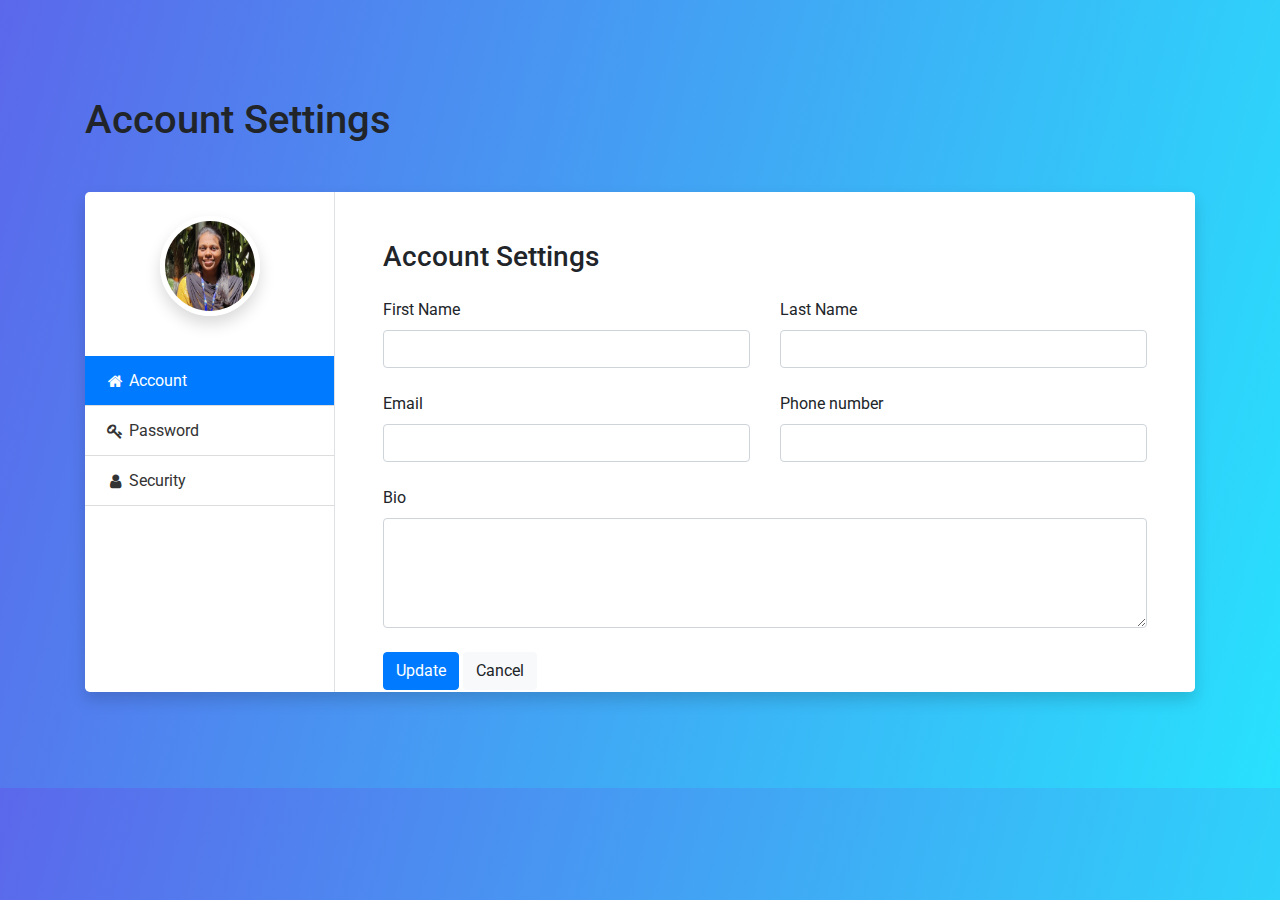
<file: OTP project/acc.html>
<!DOCTYPE html>
<html lang="en">
<head>
	<meta charset="UTF-8">
	<title>Account Settings</title>
	<meta content="width=device-width, initial-scale=1, maximum-scale=1, user-scalable=no" name="viewport">
	<link rel="stylesheet" type="text/css" href="https://stackpath.bootstrapcdn.com/bootstrap/4.3.1/css/bootstrap.min.css">
	<link rel="stylesheet" href="https://stackpath.bootstrapcdn.com/font-awesome/4.7.0/css/font-awesome.min.css">
	<link rel="stylesheet" type="text/css" href="style2.css">
</head>
<body>
	<section class="py-5 my-5">
		<div class="container">
			<h1 class="mb-5">Account Settings</h1>
			<div class="bg-white shadow rounded-lg d-block d-sm-flex">
				<div class="profile-tab-nav border-right">
					<div class="p-4">
						<div class="img-circle text-center mb-3">
							<img src="images\flo.jpg" alt="Image" class="shadow">
						</div>
						<h4 class="text-center"></h4>
					</div>
					<div class="nav flex-column nav-pills" id="v-pills-tab" role="tablist" aria-orientation="vertical">
						<a class="nav-link active" id="account-tab" data-toggle="pill" href="#account" role="tab" aria-controls="account" aria-selected="true">
							<i class="fa fa-home text-center mr-1"></i> 
							Account
						</a>
						<a class="nav-link" id="password-tab" data-toggle="pill" href="#password" role="tab" aria-controls="password" aria-selected="false">
							<i class="fa fa-key text-center mr-1"></i> 
							Password
						</a>
						<a class="nav-link" id="security-tab" data-toggle="pill" href="#security" role="tab" aria-controls="security" aria-selected="false">
							<i class="fa fa-user text-center mr-1"></i> 
							Security
						</a>
						
					</div>
				</div>
				<div class="tab-content p-4 p-md-5" id="v-pills-tabContent">
					<div class="tab-pane fade show active" id="account" role="tabpanel" aria-labelledby="account-tab">
						<h3 class="mb-4">Account Settings</h3>
						<div class="row">
							<div class="col-md-6">
								<div class="form-group">
								  	<label>First Name</label>
								  	<input type="text" class="form-control" value="">
								</div>
							</div>
							<div class="col-md-6">
								<div class="form-group">
								  	<label>Last Name</label>
								  	<input type="text" class="form-control" value="">
								</div>
							</div>
							<div class="col-md-6">
								<div class="form-group">
								  	<label>Email</label>
								  	<input type="text" class="form-control" value="">
								</div>
							</div>
							<div class="col-md-6">
								<div class="form-group">
								  	<label>Phone number</label>
								  	<input type="text" class="form-control" value="">
								</div>
							</div>
							<div class="col-md-12">
								<div class="form-group">
								  	<label>Bio</label>
									<textarea class="form-control" rows="4">	</textarea>
								</div>
							</div>
						</div>
						<div>
							<button class="btn btn-primary">Update</button>
							<button class="btn btn-light">Cancel</button>
						</div>
					</div>
					<div class="tab-pane fade" id="password" role="tabpanel" aria-labelledby="password-tab">
						<h3 class="mb-4">Password Settings</h3>
						<div class="row">
							<div class="col-md-6">
								<div class="form-group">
								  	<label>Old password</label>
								  	<input type="password" class="form-control">
								</div>
							</div>
						</div>
						<div class="row">
							<div class="col-md-6">
								<div class="form-group">
								  	<label>New password</label>
								  	<input type="password" class="form-control">
								</div>
							</div>
							<div class="col-md-6">
								<div class="form-group">
								  	<label>Confirm new password</label>
								  	<input type="password" class="form-control">
								</div>
							</div>
						</div>
						<div>
							<button class="btn btn-primary">Update</button>
							<button class="btn btn-light">Cancel</button>
						</div>
					</div>
					<div class="tab-pane fade" id="security" role="tabpanel" aria-labelledby="security-tab">
						<h3 class="mb-4">Security Settings</h3>
						<div class="row">
							<div class="col-md-6">
								<div class="form-group">
								  	<label>Login</label>
								  	<input type="text" class="form-control">
								</div>
							</div>
							<div class="col-md-6">
								<div class="form-group">
								  	<label>Two-factor auth</label>
								  	<input type="text" class="form-control">
								</div>
							</div>
							<div class="col-md-6">
								<div class="form-group">
									<div class="form-check">
										<input class="form-check-input" type="checkbox" value="" id="recovery">
										<label class="form-check-label" for="recovery">
										Recovery
										</label>
									</div>
								</div>
							</div>
						</div>
						<div>
							<button class="btn btn-primary">Update</button>
							<button class="btn btn-light">Cancel</button>
						</div>
					</div>
					</div>
				</div>
			</div>
		</div>
	</section>


	<script src="https://code.jquery.com/jquery-3.2.1.slim.min.js"></script>
	<script src="https://cdnjs.cloudflare.com/ajax/libs/popper.js/1.12.9/umd/popper.min.js"></script>
	<script src="https://maxcdn.bootstrapcdn.com/bootstrap/4.0.0/js/bootstrap.min.js"></script>
</body>
</html>
</file>
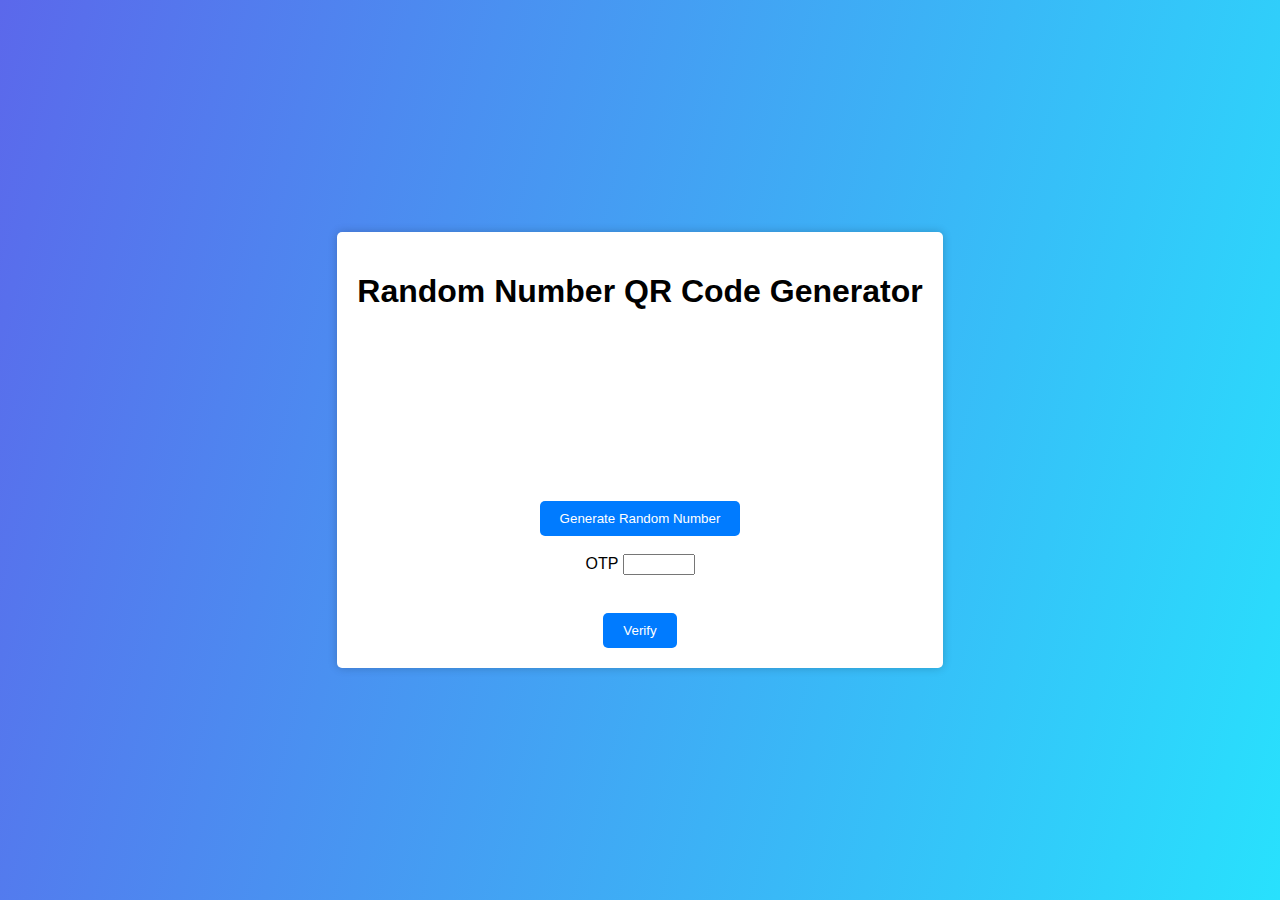
<file: OTP project/OTP/indexotp.html>
<!DOCTYPE html>
<html lang="en">
<head>
  <meta charset="UTF-8">
  <meta name="viewport" content="width=device-width, initial-scale=1.0">
  <link rel="stylesheet" href="style.css">
  <title>Random Number QR Code Generator</title>
</head>
<body>
  <div class="container">
    <h1>Random Number QR Code Generator</h1>
    <div class="output">
      <div class="qrcode" id="qrcode"></div>
      <button id="generateButton">Generate Random Number</button><br><br>
      <label for="otp">OTP</label>
      <input type="number" id="otp" name="otp" min="1000" max="9999" step="1" value=""><br><br>
        
      <button href="home.html"id="compareButton">Verify</button>
      <div class="result" id="resultMessage"></div>
    </div>
  </div>
  <script src="script.js"></script>
  
</body>
</html>
</file>
<file: OTP project/style2.css>
@import url("https://fonts.googleapis.com/css?family=Roboto:300,400,500,700&display=swap");
body {
	background: rgb(19,175,240);
    background: linear-gradient(105deg, rgba(91,104,235,1) 0%, rgba(40,225,253,1) 100%);
	font-family: "Roboto", sans-serif;
	background-size:cover;
}
.shadow {
	box-shadow: black !important;
}

.profile-tab-nav {
	min-width: 250px;
}

.tab-content {
	flex: 1;
	height: 500PX;
}

.form-group {
	margin-bottom: 1.5rem;
}

.nav-pills a.nav-link {
    padding: 15px 20px;
    border-bottom: 1px solid #ddd;
    border-radius: 0;
    color: #333;
    background-size: cover;
    height: 50px; /* Set a fixed height for each navigation link */
    display: flex;
    align-items: center; /* Center the content vertically */
}

.nav-pills a.nav-link i {
	width: 20px;
}

.img-circle img {
	height: 100px;
	width: 100px;
	border-radius: 100%;
	border: 5px solid #fff;
}
</file>
<file: OTP project/OTP/style.css>
body {
    font-family: Arial, sans-serif;
    background: rgb(19,175,240);
    background: linear-gradient(105deg, rgba(91,104,235,1) 0%, rgba(40,225,253,1) 100%);
    margin: 0;
    display: flex;
    justify-content: center;
    align-items: center;
    height: 100vh;
  }
  
  .container {
    background-color: white;
    padding: 20px;
    border-radius: 5px;
    box-shadow: 0px 0px 10px rgba(0, 0, 0, 0.2);
  }
  
  h1 {
    text-align: center;
  }
  
  .output {
    text-align: center;
    margin-top: 20px;
  }
  
  .qrcode {
    width: 150px;
    height: 150px;
    margin: 0 auto;
  }
  
  button {
    margin-top: 20px;
    padding: 10px 20px;
    background-color: #007bff;
    color: white;
    border: none;
    border-radius: 5px;
    cursor: pointer;
  }
</file>
